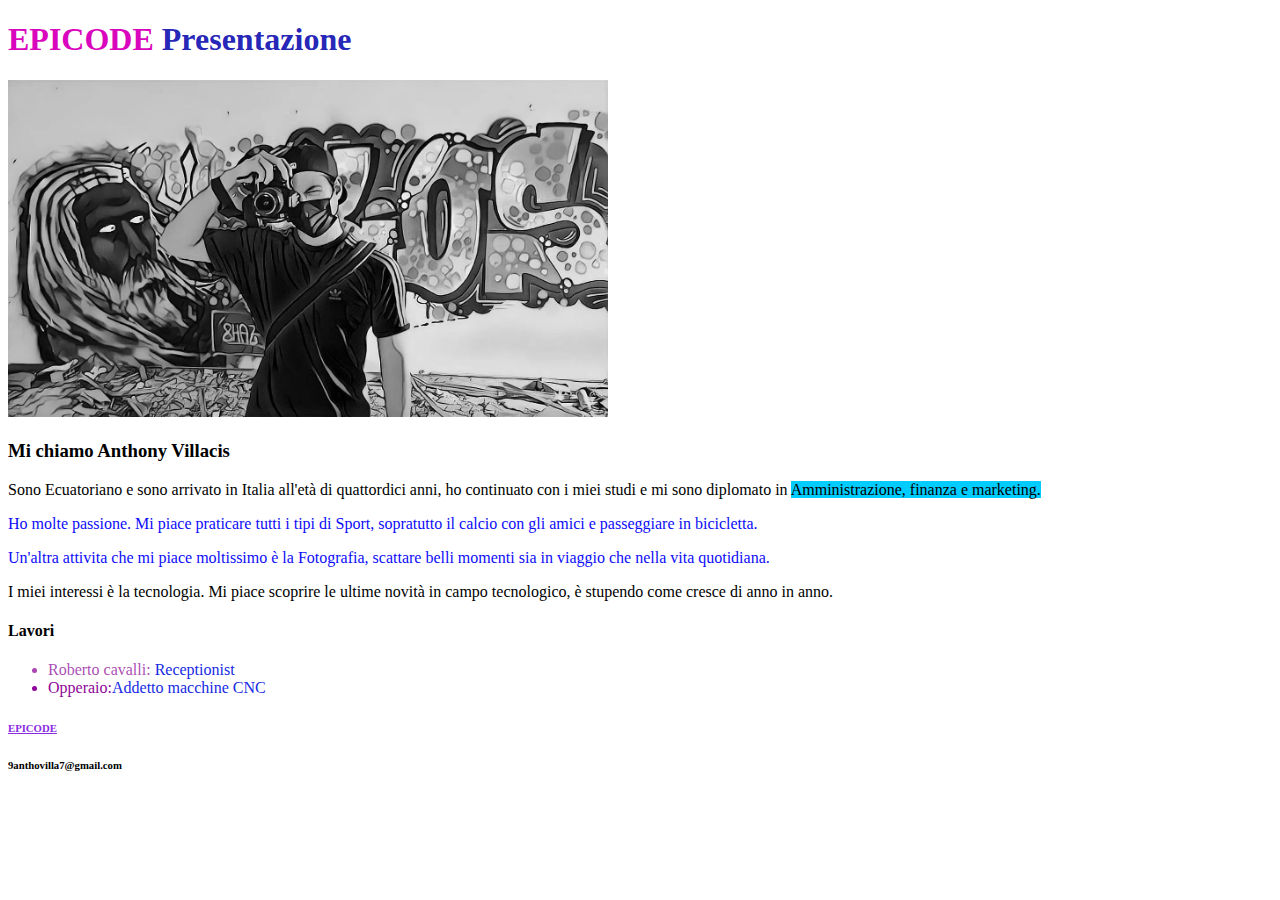
<file: Challenge 1/index.html>
<!DOCTYPE html>
<html lang="en">
<head>
    <meta charset="UTF-8">
    <meta http-equiv="X-UA-Compatible" content="IE=edge">
    <meta name="viewport" content="width=device-width, initial-scale=1.0">
    <title>Epicode</title>
</head>
<body>
    <h1 style="color: rgb(218, 6, 189);">EPICODE<span STYLE="color: rgba(33, 33, 182, 0.993);"> Presentazione</H6> </span></h1>
    <img src="Photo.jpg" 
    style="width: 600px;"/>
    <h3>Mi chiamo Anthony Villacis</h4>   
    <p>Sono Ecuatoriano e sono arrivato in Italia all'età di quattordici anni, 
        ho continuato con i miei studi e mi sono
        diplomato in <span style="background-color: rgb(0, 204, 255);">Amministrazione, finanza e marketing.</span>     
    </p>
 <div style="color: rgb(12, 12, 250);">  
    <p>Ho molte passione. Mi piace praticare tutti i tipi di Sport, sopratutto il calcio con gli amici e passeggiare in bicicletta.</p>
    <p>Un'altra attivita che mi piace moltissimo è la Fotografia, scattare belli momenti sia in viaggio che nella vita quotidiana.</p>
    </div>
    <p>I miei interessi è la tecnologia. Mi piace scoprire le ultime novità in campo tecnologico, è stupendo come cresce di anno in anno.</p>
    <h4>Lavori</h4>
    <ul>
        <li style="color: rgba(141, 5, 153, 0.747);">Roberto cavalli:<span style="color: rgb(21, 42, 228);"> Receptionist</span></li>
        <li style="color: rgb(141, 5, 153);">Opperaio:<span style="color: rgb(21, 42, 228);">Addetto macchine CNC</span>
    </ul>
    <a href="https://epicode.com/it/?utm_source=adwords&utm_campaign=Brand&utm_adgroup=brandexact&utm_term=epicode&utm_medium=ppc&hsa_acc=1246633295&hsa_cam=11897141170&hsa_grp=115607542236&hsa_ad=639941169967&hsa_src=g&hsa_tgt=kwd-1083842420863&hsa_kw=epicode&hsa_mt=e&hsa_net=adwords&hsa_ver=3&gclid=Cj0KCQjw9deiBhC1ARIsAHLjR2BD3KUQQOvbaFv7ecuHyenoBZnwPdJgtm6S68QBkU-zKNmgM71jjWwaAq2bEALw_wcB" style="color: blueviolet;">
        <h6>EPICODE</h6>
    </a>
    <h6>9anthovilla7@gmail.com</h6>
</body>
</html>
</file>
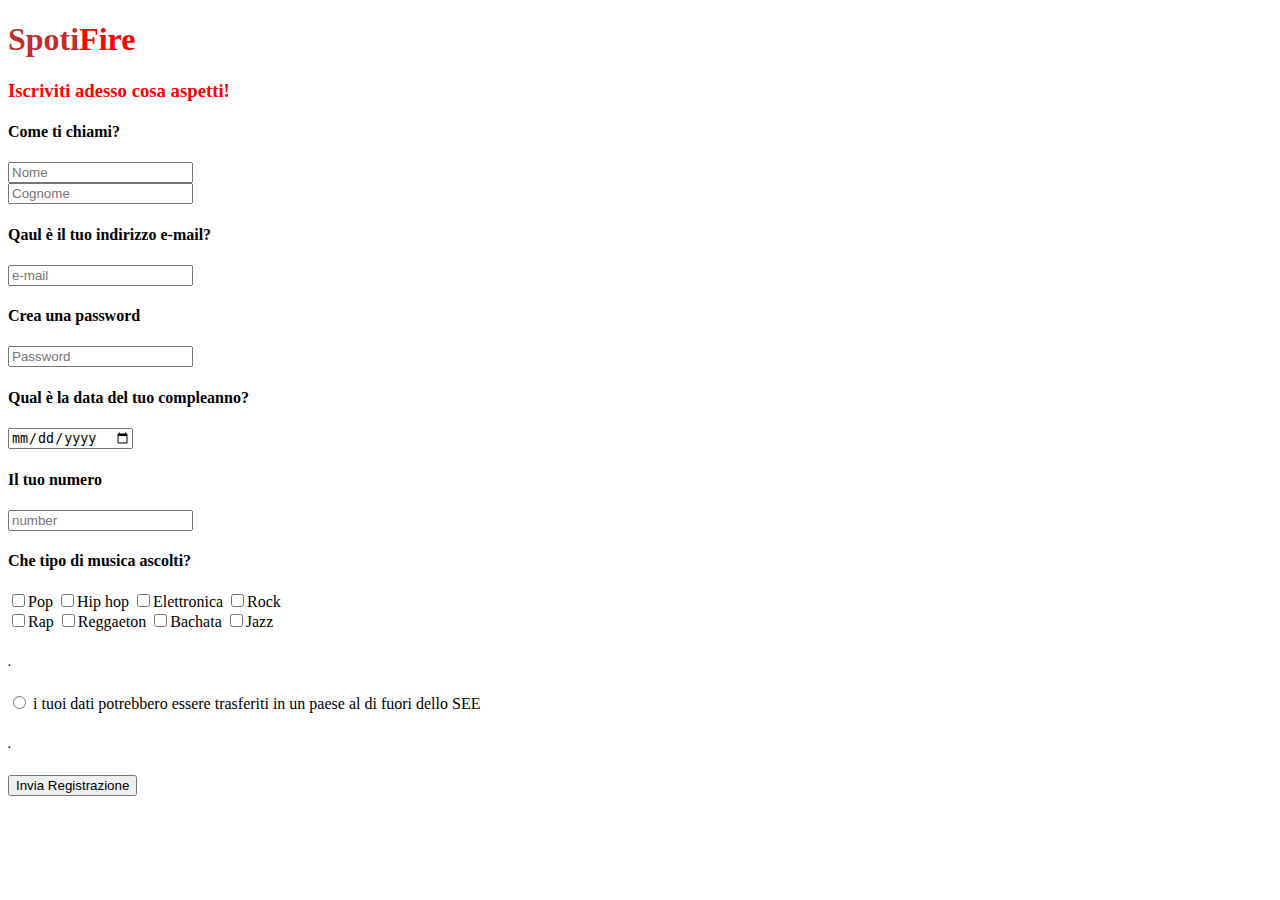
<file: Challenges 2/index.html>
<!DOCTYPE html>
<html lang="en">
<head>
    <meta charset="UTF-8">
    <meta http-equiv="X-UA-Compatible" content="IE=edge">
    <meta name="viewport" content="width=device-width, initial-scale=1.0">
    <title>FrontEnd</title>
</head>
<body>
    <h1 Style="color: rgba(185, 14, 14, 0.897);">Spoti<span style="color: rgb(255, 1, 1);">Fire</span></h1>
    <h3 style="color: rgb(255, 0, 0);">Iscriviti adesso cosa aspetti!</h3>
    <form onsubmit="alert('Registrazione Inviata!')">
    <div>
        <h4>Come ti chiami?</h4>
        <input type="text" placeholder="Nome"/>  
    </div>
    <div>
    <input type="text" placeholder="Cognome"/>  
</div> 
    <div>
        <h4>Qaul è il tuo indirizzo e-mail?</h4>
        <input type="email" placeholder="e-mail"/>  
    </div>
    <div>
        <h4>Crea una password</h4>
        <input type="password" placeholder="Password"/>  
    </div>
    <div>
        <h4>Qual è la data del tuo compleanno?</h4>
        <input type="date"/>  
    </div>
    <div>
        <h4>Il tuo numero</h4>
        <input type="number" placeholder="number"/>  
    </div>
    <div>
        <h4>Che tipo di musica ascolti?</h4>
        <input type="checkbox"/>Pop
        <input type="checkbox"/>Hip hop
        <input type="checkbox"/>Elettronica
        <input type="checkbox"/>Rock
    </div>
    <div>
        <input type="checkbox"/>Rap
        <input type="checkbox"/>Reggaeton
        <input type="checkbox"/>Bachata
        <input type="checkbox"/>Jazz
    </div>
    <div>
        <h6>.</h6>
        <input type="radio"/> i tuoi dati potrebbero essere trasferiti in un paese al di fuori dello SEE 
    </div>
    <div>
        <h6>.</h6>
        <button type="submit">Invia Registrazione</button>
    </div>
</form>
</body>
</html>
</file>
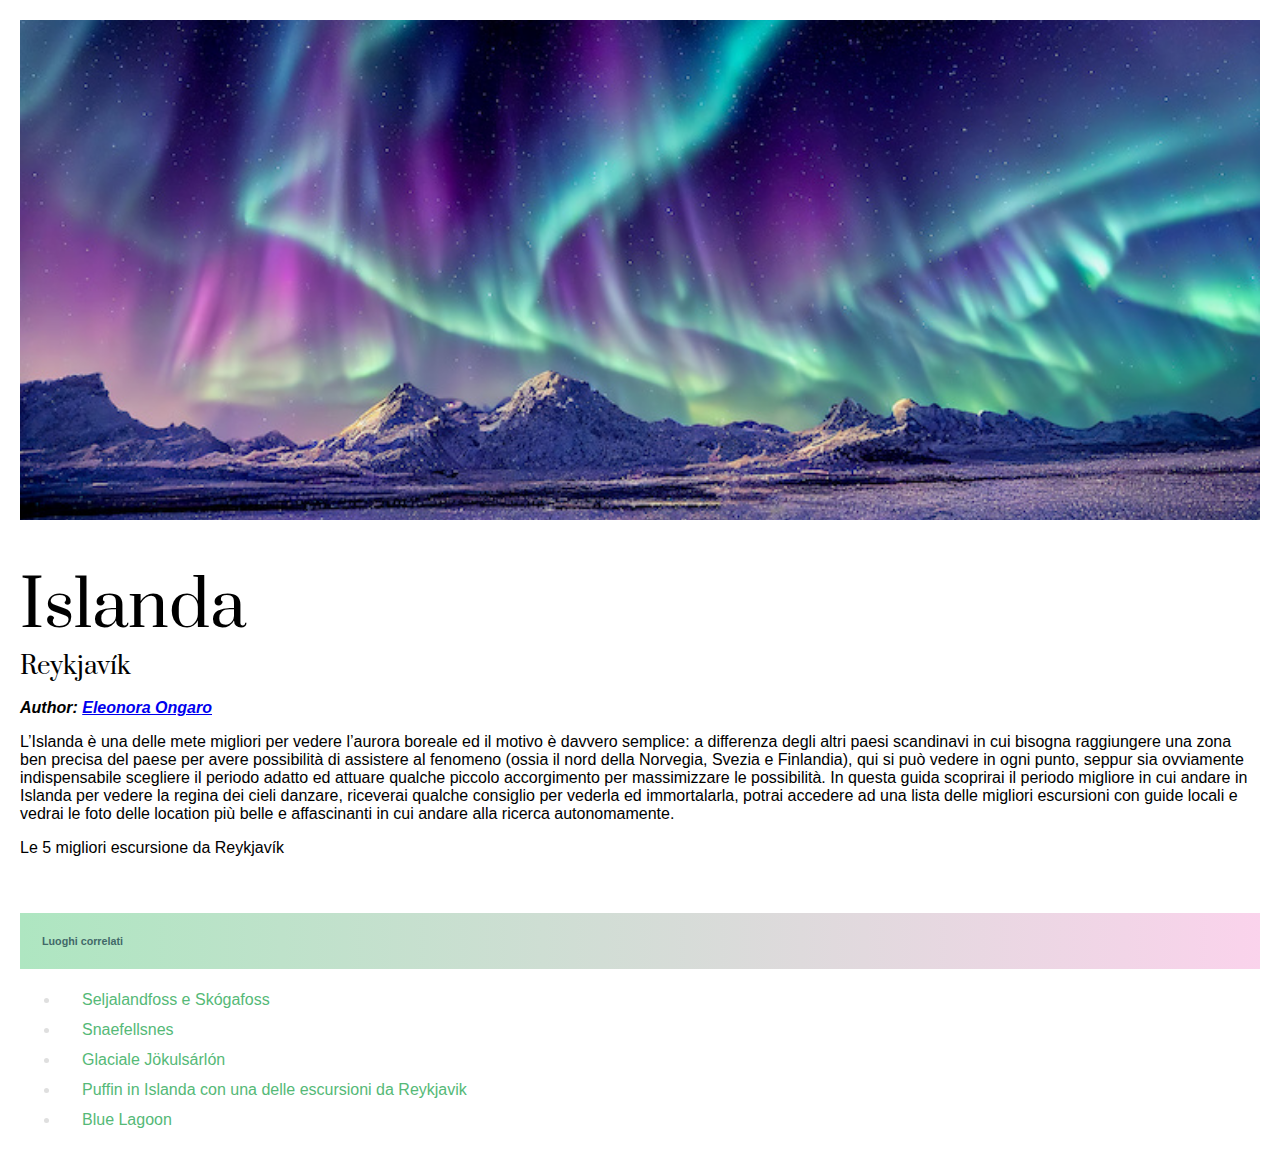
<file: Challenges 3/index.html>
<!DOCTYPE html>
<html lang="en">
<head>
  <meta charset="UTF-8">
  <meta http-equiv="X-UA-Compatible" content="IE=edge">
  <meta name="viewport" content="width=device-width, initial-scale=1.0">
  <link rel="stylesheet" href="style.css" />
  <title>CSS</title>
</head>
<body>
  <div class="main-section">
    <div class="image-container"></div>
  <h1>Islanda</h1>
  <h3>Reykjavík</h3>
  <p class="link-author"> Author:
    <a href="https://www.eleonoraongaro.it/benvenuto/"> Eleonora Ongaro</a>
  </p>
  <p>L’Islanda è una delle mete migliori per vedere l’aurora boreale ed il motivo è davvero semplice: a differenza degli altri paesi scandinavi in cui bisogna raggiungere una zona ben precisa del paese per avere possibilità di assistere al fenomeno (ossia il nord della Norvegia, Svezia e Finlandia), qui si può vedere in ogni punto, seppur sia ovviamente indispensabile scegliere il periodo adatto ed attuare qualche piccolo accorgimento per massimizzare le possibilità. In questa guida scoprirai il periodo migliore in cui andare in Islanda per vedere la regina dei cieli danzare, riceverai qualche consiglio per vederla ed immortalarla, potrai accedere ad una lista delle migliori escursioni con guide locali e vedrai le foto delle location più belle e affascinanti in cui andare alla ricerca autonomamente.
  </p>
  <p>Le 5 migliori escursione da Reykjavík
  </p>
  <h6>Luoghi correlati</h6>
  <ul>
    <li><a  class="luoghi" href="Seljalandfoss.html" >Seljalandfoss e Skógafoss</a></li>
    <li><a  class="luoghi" href="Snaefellsnes.html">Snaefellsnes</a></li>
    <li><a  class="luoghi" href="Jökulsárlón.html">Glaciale Jökulsárlón</a></li>
    <li><a  class="luoghi" href="Puffin.html">Puffin in Islanda con una delle escursioni da Reykjavik</a></li>
    <li><a  class="luoghi" href="BlueLagoon.html">Blue Lagoon</a></li>
  </ul>
</div>
</body>
</html>
</file>
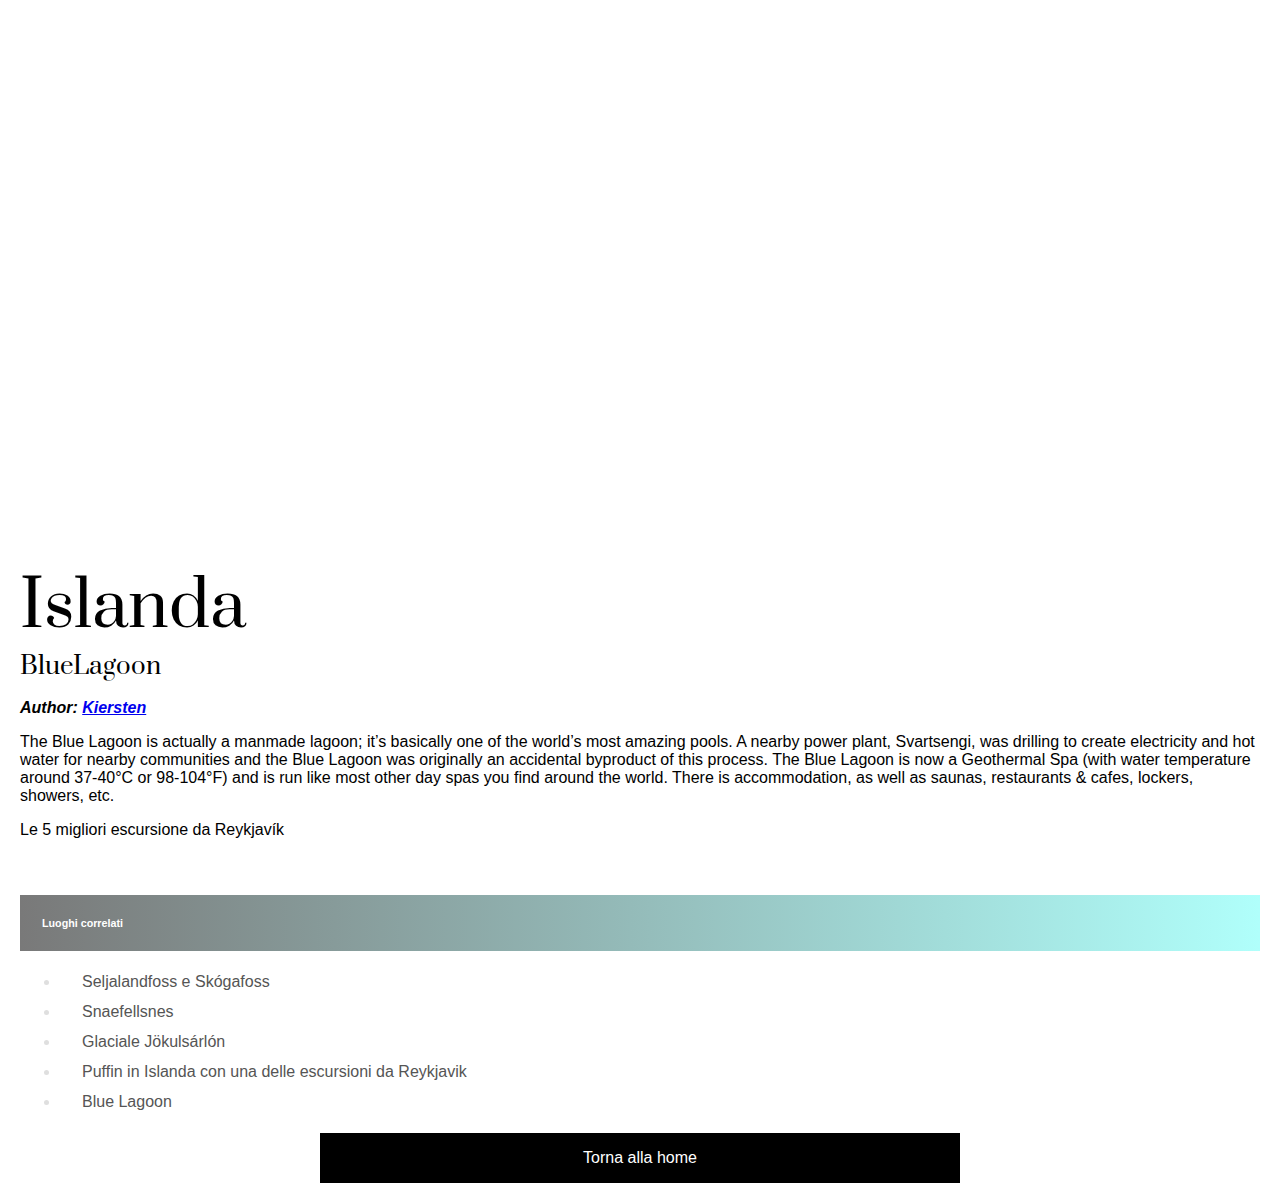
<file: Challenges 3/BlueLagoon.html>
<!DOCTYPE html>
<html lang="en">
<head>
  <meta charset="UTF-8">
  <meta http-equiv="X-UA-Compatible" content="IE=edge">
  <meta name="viewport" content="width=device-width, initial-scale=1.0">
  <title>CSS</title>
  <style>
    @import url('https://fonts.googleapis.com/css2?family=Prata&display=swap');
    h1 {font-family: 'Prata', serif;
  font-size: 64px;
font-weight: 400;
margin-bottom: 0;
}
    h3 {font-family: 'Prata', serif;
  font-size: 24px;
  font-weight: 400;
margin-top: 0;
margin-bottom: 0;
}
h6 {padding: 22px;
margin-bottom: 0px;
margin-top: 56px;
background: linear-gradient(90deg, #797979, rgba(0, 255, 242, 0.308));
color: rgb(255, 255, 255);
}  
body {
      margin: 0;
      font-family: 'Montserrat', sans-serif;
    }
    .link-author{
      font-weight: 600;
      font-style: italic;
    }
    .main-section{padding: 20px;}
      .image-container{
        height: 500px;
      background-image: url(https://www.theblondeabroad.com/wp-content/uploads/2014/11/Iceland-Blue-Lagoon-7-1.jpg);
      background-position: 30% 75%;
      background-repeat: no-repeat;
      background-size: cover;
    }
    li {padding-top: 6px;
      padding-bottom: 6px;
      border-bottom: 1px;
    padding-left: 22px;
  color: #dfdfdf;
}
.luoghi{color: #555555;
text-decoration: none;}
.luoghi:hover{color: rgb(32, 231, 245);}
footer{padding: 16px;
background-color: #000000;
text-align: center;
margin-left: 300px;
margin-right: 300px;}
footer a{color: rgb(255, 255, 255);
text-decoration: none;
}
  </style>
</head>
<body>
  <div class="main-section">
    <div class="image-container"></div>
  <h1>Islanda</h1>
  <h3>BlueLagoon</h3>
  <p class="link-author"> Author:
    <a href="https://www.theblondeabroad.com/about-me-5/">Kiersten</a>
  </p>
  <p>The Blue Lagoon is actually a manmade lagoon; it’s basically one of the world’s most amazing pools. A nearby power plant, Svartsengi, was drilling to create electricity and hot water for nearby communities and the Blue Lagoon was originally an accidental byproduct of this process.
The Blue Lagoon is now a Geothermal Spa (with water temperature around 37-40°C or 98-104°F) and is run like most other day spas you find around the world. There is accommodation, as well as saunas, restaurants & cafes, lockers, showers, etc.
  </p>
  <p>Le 5 migliori escursione da Reykjavík
  </p>
  <h6>Luoghi correlati</h6>
  <ul>
    <li><a class="luoghi" href="Seljalandfoss.html">Seljalandfoss e Skógafoss</a></li>
    <li><a class="luoghi" href="Snaefellsnes.html">Snaefellsnes</a></li>
    <li><a class="luoghi" href="Jökulsárlón.html">Glaciale Jökulsárlón</a></li>
    <li><a class="luoghi" href="Puffin.html">Puffin in Islanda con una delle escursioni da Reykjavik</a></li>
    <li><a class="luoghi" href="BlueLagoon.html">Blue Lagoon</a></li>
  </ul>
  <footer>
    <a href="index.html">Torna alla home</a>
  </footer>
</div>
</body>
</html>
</file>
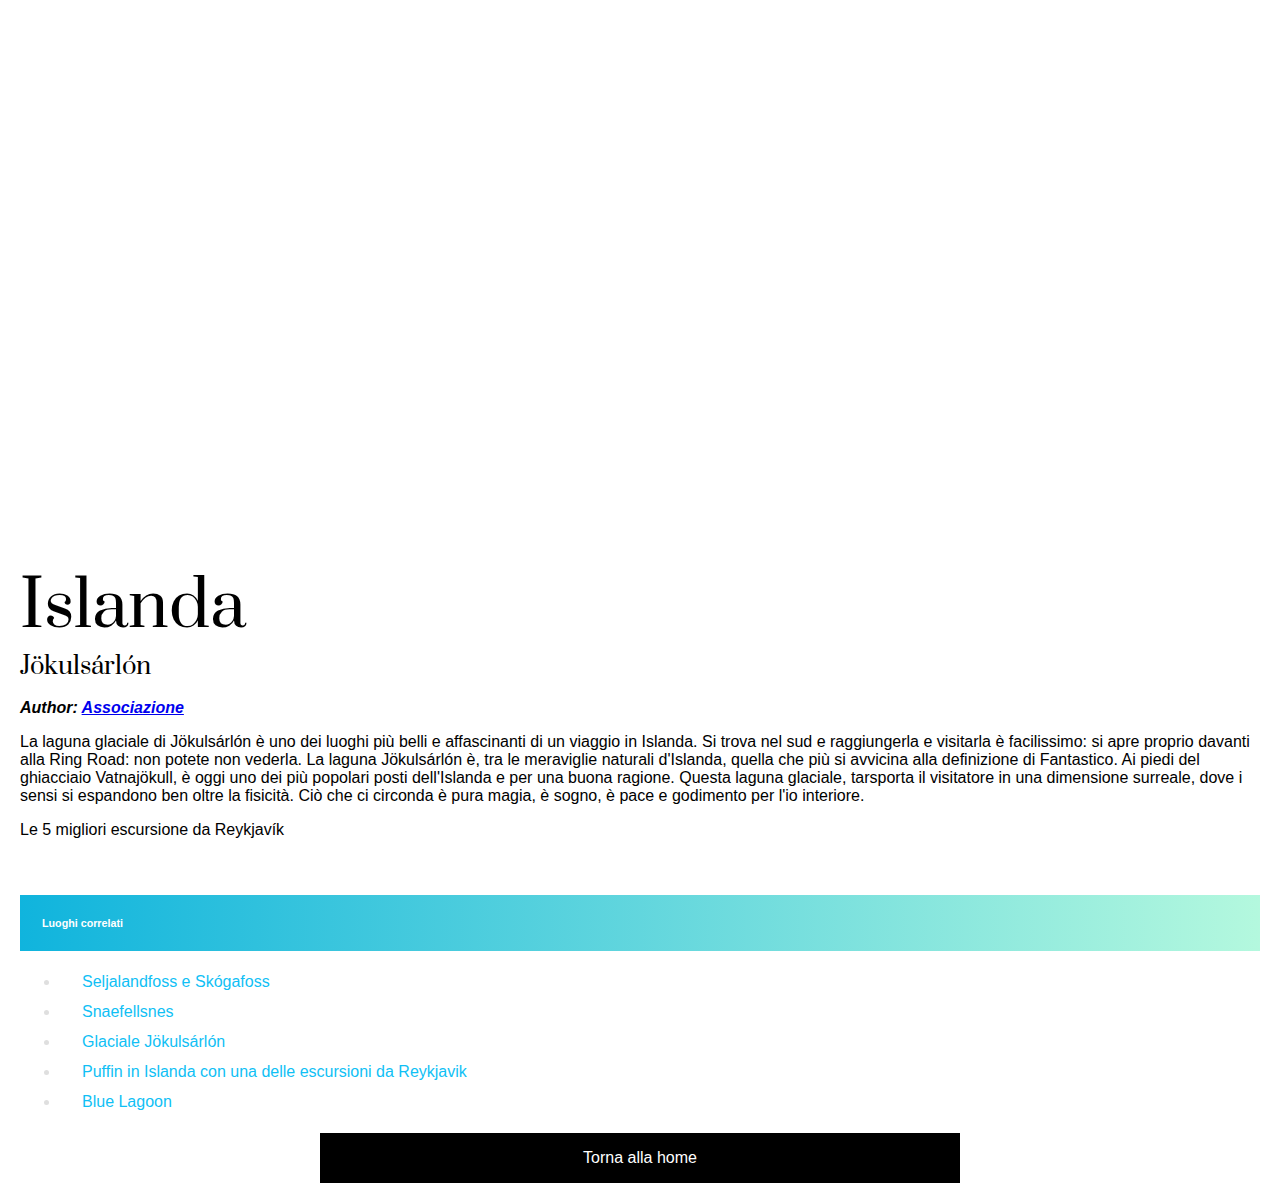
<file: Challenges 3/Jökulsárlón.html>
<!DOCTYPE html>
<html lang="en">
<head>
  <meta charset="UTF-8">
  <meta http-equiv="X-UA-Compatible" content="IE=edge">
  <meta name="viewport" content="width=device-width, initial-scale=1.0">
  <title>CSS</title>
  <style>
    @import url('https://fonts.googleapis.com/css2?family=Prata&display=swap');
    h1 {font-family: 'Prata', serif;
  font-size: 64px;
font-weight: 400;
margin-bottom: 0;
}
    h3 {font-family: 'Prata', serif;
  font-size: 24px;
  font-weight: 400;
margin-top: 0;
margin-bottom: 0;
}
h6 {padding: 22px;
margin-bottom: 0px;
margin-top: 56px;
background: linear-gradient(90deg, #10b4dd, rgba(12, 233, 148, 0.308));
color: rgb(255, 255, 255);
}  
body {
      margin: 0;
      font-family: 'Montserrat', sans-serif;
    }
    .link-author{
      font-weight: 600;
      font-style: italic;
    }
    .main-section{padding: 20px;}
      .image-container{
        height: 500px;
      background-image: url(https://mybestplace.com/uploads/2021/12/Aurora-Boreale-Jokulsarlon-Islanda-4.jpg);
      background-position: 30% 75%;
      background-repeat: no-repeat;
      background-size: cover;
    }
    li {padding-top: 6px;
      padding-bottom: 6px;
      border-bottom: 1px;
    padding-left: 22px;
  color: #dfdfdf;
}
.luoghi{color: #10bff5;
text-decoration: none;}
.luoghi:hover{color: rgb(5, 248, 187);}
footer{padding: 16px;
background-color: #000000;
text-align: center;
margin-left: 300px;
margin-right: 300px;}
footer a{color: rgb(255, 255, 255);
text-decoration: none;
}
  </style>
</head>
<body>
  <div class="main-section">
    <div class="image-container"></div>
  <h1>Islanda</h1>
  <h3>Jökulsárlón</h3>
  <p class="link-author"> Author:
    <a href="https://www.islanda.it/chisiamo/noi">Associazione</a>
  </p>
  <p>La laguna glaciale di Jökulsárlón è uno dei luoghi più belli e affascinanti di un viaggio in Islanda.
    Si trova nel sud e raggiungerla e visitarla è facilissimo: si apre proprio davanti alla Ring Road: non potete non vederla.
    
    La laguna Jökulsárlón è, tra le meraviglie naturali d'Islanda, quella che più si avvicina alla definizione di Fantastico. Ai piedi del ghiacciaio Vatnajökull, è oggi uno dei più popolari posti dell'Islanda e per una buona ragione. Questa laguna glaciale, tarsporta il visitatore in una dimensione surreale, dove i sensi si espandono ben oltre la fisicità. Ciò che ci circonda è pura magia, è sogno, è pace e godimento per l'io interiore.
  </p>
  <p>Le 5 migliori escursione da Reykjavík
  </p>
  <h6>Luoghi correlati</h6>
  <ul>
    <li><a class="luoghi" href="Seljalandfoss.html">Seljalandfoss e Skógafoss</a></li>
    <li><a class="luoghi" href="Snaefellsnes.html">Snaefellsnes</a></li>
    <li><a class="luoghi" href="Jökulsárlón.html">Glaciale Jökulsárlón</a></li>
    <li><a class="luoghi" href="Puffin.html">Puffin in Islanda con una delle escursioni da Reykjavik</a></li>
    <li><a class="luoghi" href="BlueLagoon.html">Blue Lagoon</a></li>
  </ul>
  <footer>
    <a href="index.html">Torna alla home</a>
  </footer>
</div>
</body>
</html>
</file>
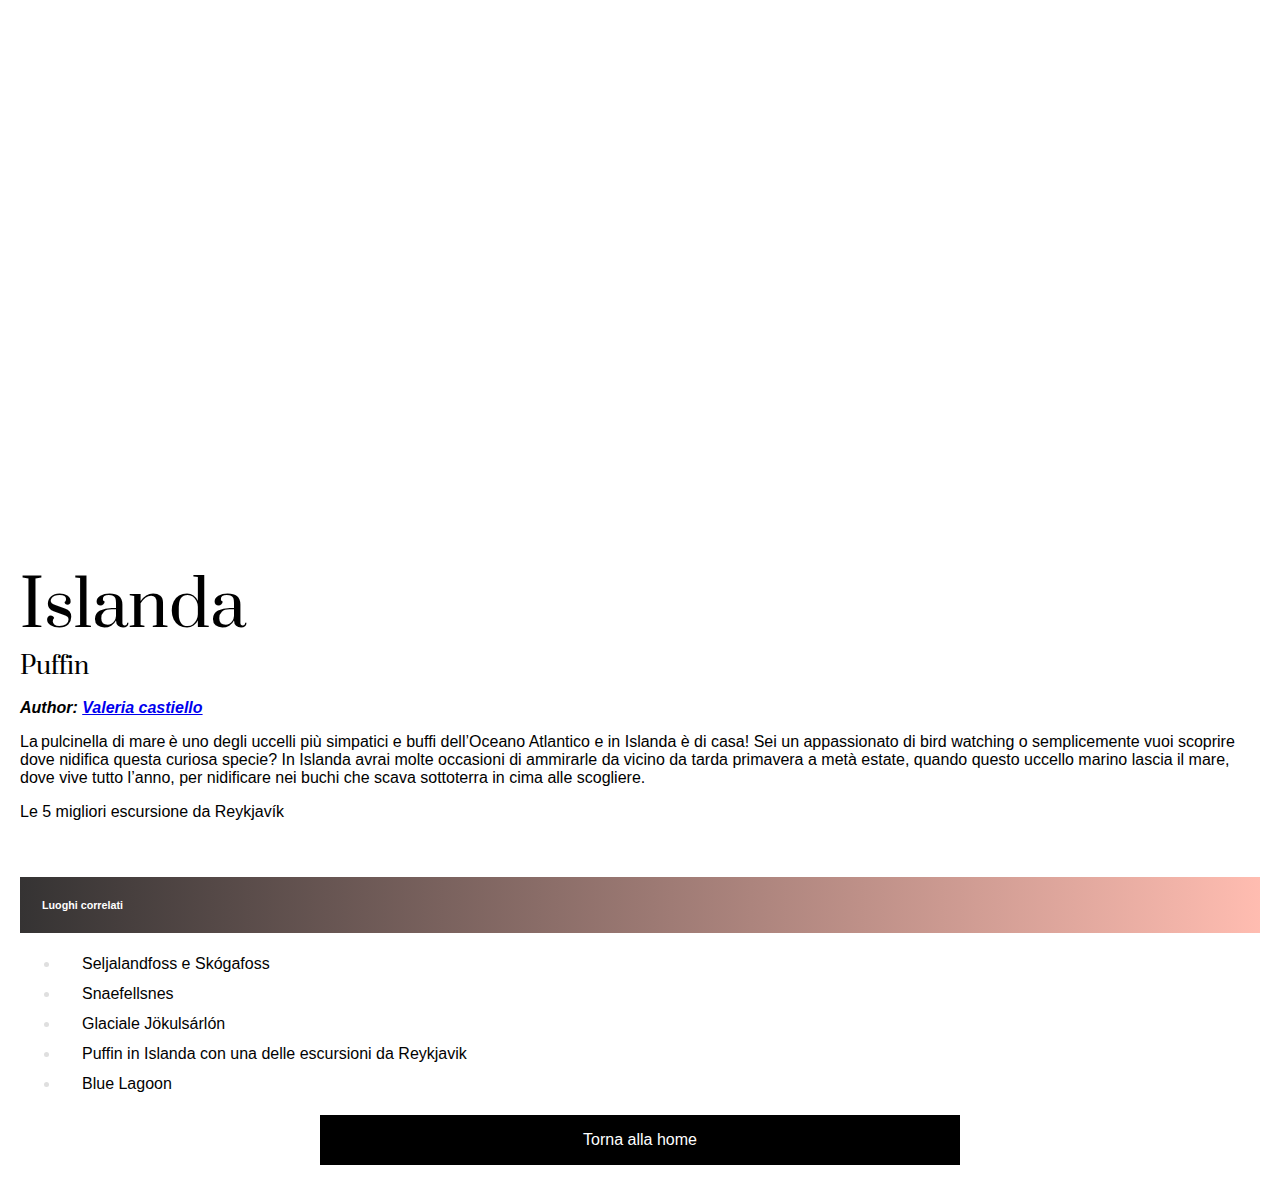
<file: Challenges 3/Puffin.html>
<!DOCTYPE html>
<html lang="en">
<head>
  <meta charset="UTF-8">
  <meta http-equiv="X-UA-Compatible" content="IE=edge">
  <meta name="viewport" content="width=device-width, initial-scale=1.0">
  <title>CSS</title>
  <style>
    @import url('https://fonts.googleapis.com/css2?family=Prata&display=swap');
    h1 {font-family: 'Prata', serif;
  font-size: 64px;
font-weight: 400;
margin-bottom: 0;
}
    h3 {font-family: 'Prata', serif;
  font-size: 24px;
  font-weight: 400;
margin-top: 0;
margin-bottom: 0;
}
h6 {padding: 22px;
margin-bottom: 0px;
margin-top: 56px;
background: linear-gradient(90deg, #353333, rgba(255, 40, 2, 0.308));
color: rgb(255, 255, 255);
}  
body {
      margin: 0;
      font-family: 'Montserrat', sans-serif;
    }
    .link-author{
      font-weight: 600;
      font-style: italic;
    }
    .main-section{padding: 20px;}
      .image-container{
        height: 500px;
      background-image: url(https://www.viaggifotografici.biz/media/cache/photo/uploads/photos/puffin-islanda.jpeg);
      background-position: 30% 75%;
      background-repeat: no-repeat;
      background-size: cover;
    }
    li {padding-top: 6px;
      padding-bottom: 6px;
      border-bottom: 1px;
    padding-left: 22px;
  color: #dfdfdf;
}
.luoghi{color: #020202;
text-decoration: none;}
.luoghi:hover{color: rgb(247, 11, 11);}
footer{padding: 16px;
background-color: #000000;
text-align: center;
margin-left: 300px;
margin-right: 300px;}
footer a{color: rgb(255, 255, 255);
text-decoration: none;
}
  </style>
</head>
<body>
  <div class="main-section">
    <div class="image-container"></div>
  <h1>Islanda</h1>
  <h3>Puffin </h3>
  <p class="link-author"> Author:
    <a href="https://valeriacastiello.com/about/">Valeria castiello</a>
  </p>
  <p>La pulcinella di mare è uno degli uccelli più simpatici e buffi dell’Oceano Atlantico e in Islanda è di casa! Sei un appassionato di bird watching o semplicemente vuoi scoprire dove nidifica questa curiosa specie? In Islanda avrai molte occasioni di ammirarle da vicino da tarda primavera a metà estate, quando questo uccello marino lascia il mare, dove vive tutto l’anno, per nidificare nei buchi che scava sottoterra in cima alle scogliere.
  </p>
  <p>Le 5 migliori escursione da Reykjavík
  </p>
  <h6>Luoghi correlati</h6>
  <ul>
    <li><a class="luoghi" href="Seljalandfoss.html">Seljalandfoss e Skógafoss</a></li>
    <li><a class="luoghi" href="Snaefellsnes.html">Snaefellsnes</a></li>
    <li><a class="luoghi" href="Jökulsárlón.html">Glaciale Jökulsárlón</a></li>
    <li><a class="luoghi" href="Puffin.html">Puffin in Islanda con una delle escursioni da Reykjavik</a></li>
    <li><a class="luoghi" href="BlueLagoon.html">Blue Lagoon</a></li>
  </ul>
  <footer>
    <a href="index.html">Torna alla home</a>
  </footer>
</div>
</body>
</html>
</file>
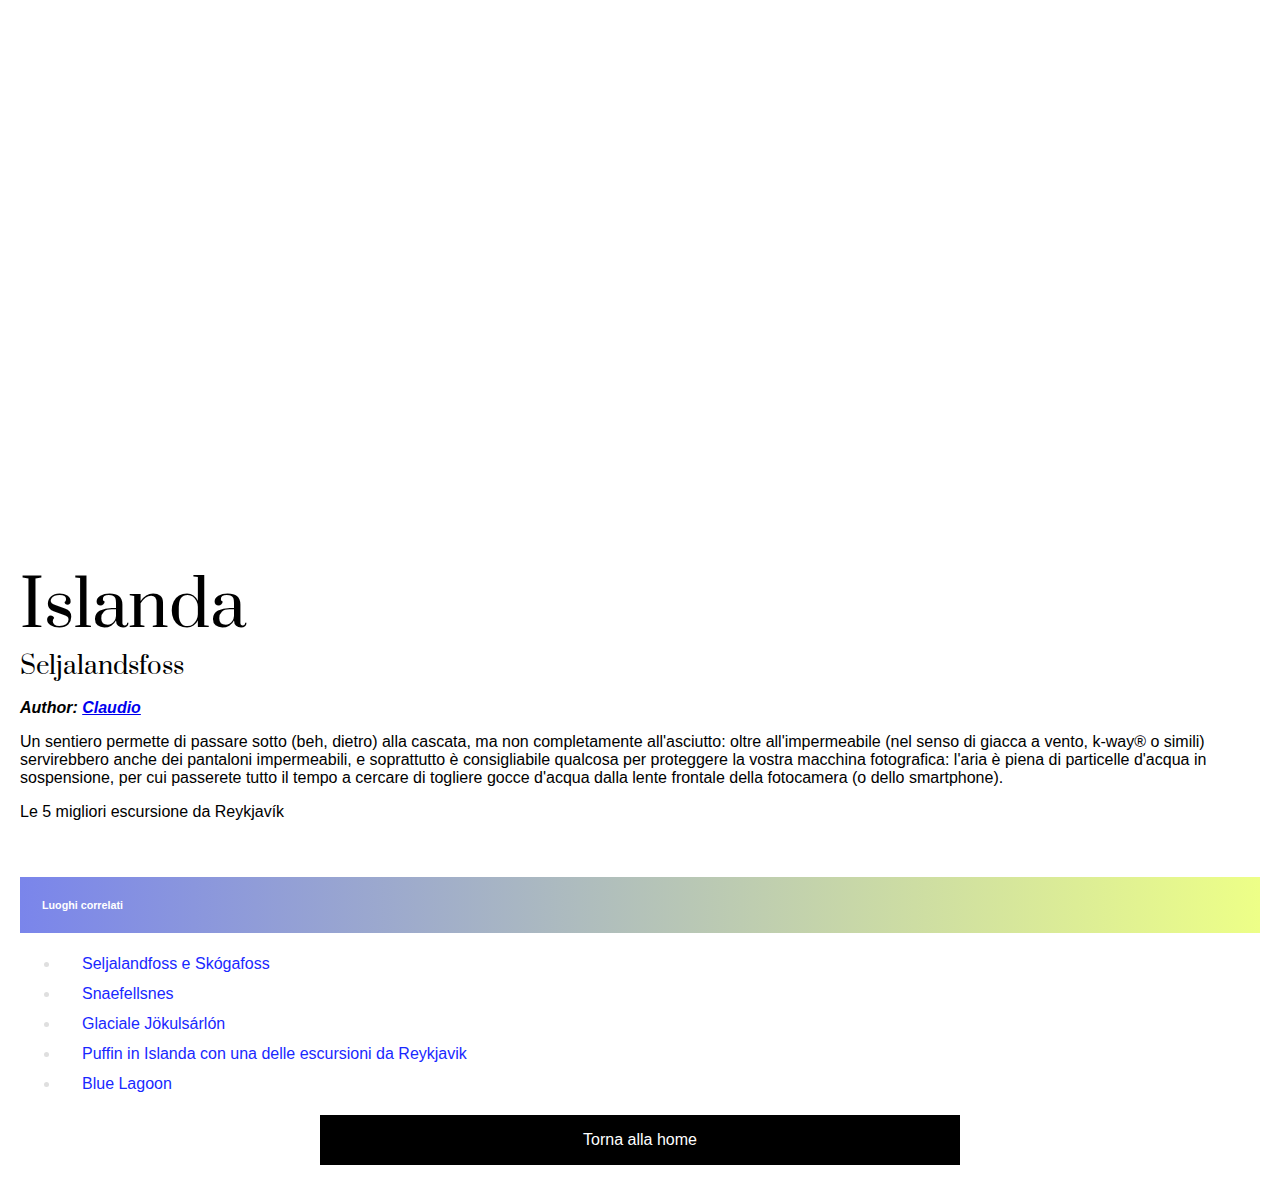
<file: Challenges 3/Seljalandfoss.html>
<!DOCTYPE html>
<html lang="en">
<head>
  <meta charset="UTF-8">
  <meta http-equiv="X-UA-Compatible" content="IE=edge">
  <meta name="viewport" content="width=device-width, initial-scale=1.0">
  <title>CSS</title>
  <style>
    @import url('https://fonts.googleapis.com/css2?family=Prata&display=swap');
    h1 {font-family: 'Prata', serif;
  font-size: 64px;
font-weight: 400;
margin-bottom: 0;
}
    h3 {font-family: 'Prata', serif;
  font-size: 24px;
  font-weight: 400;
margin-top: 0;
margin-bottom: 0;
}
h6 {padding: 22px;
margin-bottom: 0px;
margin-top: 56px;
background: linear-gradient(90deg, #7a85eb, rgba(221, 255, 27, 0.527));
color: rgb(255, 255, 255);
}  
body {
      margin: 0;
      font-family: 'Montserrat', sans-serif;
    }
    .link-author{
      font-weight: 600;
      font-style: italic;
    }
    .main-section{padding: 20px;}
      .image-container{
        height: 500px;
      background-image: url(https://images.fineartamerica.com/images/artworkimages/mediumlarge/2/1-iceland-south-iceland-suwurland-sunset-from-the-footpath-behind-seljalandsfoss-waterfall-sebastian-wasek.jpg);
      background-position: 30% 75%;
      background-repeat: no-repeat;
      background-size: cover;
    }
    li {padding-top: 6px;
      padding-bottom: 6px;
      border-bottom: 1px;
    padding-left: 22px;
  color: #dfdfdf;
}
.luoghi{color: #1928ff;
text-decoration: none;}
.luoghi:hover{color: rgb(170, 163, 71);}
footer{padding: 16px;
background-color: #000000;
text-align: center;
margin-left: 300px;
margin-right: 300px;}
footer a{color: rgb(255, 255, 255);
text-decoration: none;
}
  </style>
</head>
<body>
  <div class="main-section">
    <div class="image-container"></div>
  <h1>Islanda</h1>
  <h3>Seljalandsfoss</h3>
  <p class="link-author"> Author:
    <a href="https://www.viaggiareleggeri.com/utenti/profilo/pubblico/18">Claudio</a>
  </p>
  <p>Un sentiero permette di passare sotto (beh, dietro) alla cascata, ma non completamente all'asciutto: oltre all'impermeabile (nel senso di giacca a vento, k-way® o simili) servirebbero anche dei pantaloni impermeabili, e soprattutto è consigliabile qualcosa per proteggere la vostra macchina fotografica: l'aria è piena di particelle d'acqua in sospensione, per cui passerete tutto il tempo a cercare di togliere gocce d'acqua dalla lente frontale della fotocamera (o dello smartphone).
  </p>
  <p>Le 5 migliori escursione da Reykjavík
  </p>
  <h6>Luoghi correlati</h6>
  <ul>
    <li><a class="luoghi" href="Seljalandfoss.html">Seljalandfoss e Skógafoss</a></li>
    <li><a class="luoghi" href="Snaefellsnes.html">Snaefellsnes</a></li>
    <li><a class="luoghi" href="Jökulsárlón.html">Glaciale Jökulsárlón</a></li>
    <li><a class="luoghi" href="Puffin.html">Puffin in Islanda con una delle escursioni da Reykjavik</a></li>
    <li><a class="luoghi" href="BlueLagoon.html">Blue Lagoon</a></li>
  </ul>
  <footer>
    <a href="index.html">Torna alla home</a>
  </footer>
</div>
</body>
</html>
</file>
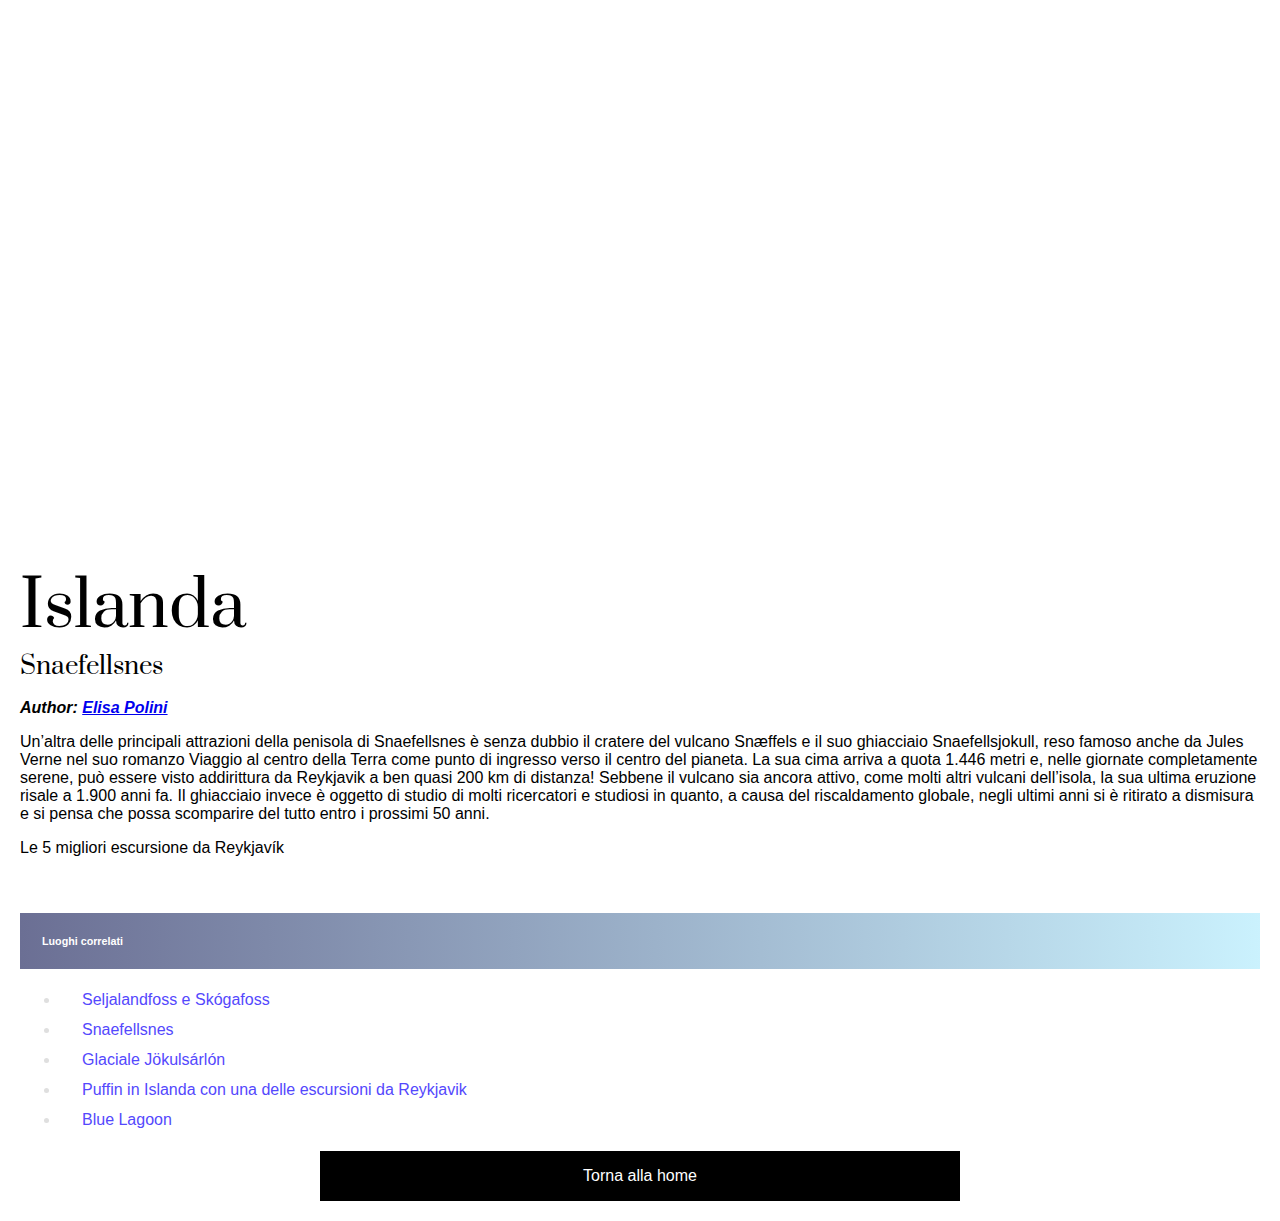
<file: Challenges 3/Snaefellsnes.html>
<!DOCTYPE html>
<html lang="en">
<head>
  <meta charset="UTF-8">
  <meta http-equiv="X-UA-Compatible" content="IE=edge">
  <meta name="viewport" content="width=device-width, initial-scale=1.0">
  <title>CSS</title>
  <style>
    @import url('https://fonts.googleapis.com/css2?family=Prata&display=swap');
    h1 {font-family: 'Prata', serif;
  font-size: 64px;
font-weight: 400;
margin-bottom: 0;
}
    h3 {font-family: 'Prata', serif;
  font-size: 24px;
  font-weight: 400;
margin-top: 0;
margin-bottom: 0;
}
h6 {padding: 22px;
margin-bottom: 0px;
margin-top: 56px;
background: linear-gradient(90deg, #6b6f94, rgba(16, 194, 248, 0.219));
color: rgb(255, 255, 255);
}  
body {
      margin: 0;
      font-family: 'Montserrat', sans-serif;
    }
    .link-author{
      font-weight: 600;
      font-style: italic;
    }
    .main-section{padding: 20px;}
      .image-container{
        height: 500px;
      background-image: url(https://www.unviaggioinfiniteemozioni.it/wp-content/uploads/2017/07/Penisola-di-Snaefellsnes-Kirkjufell.jpg);
      background-position: 30% 75%;
      background-repeat: no-repeat;
      background-size: cover;
    }
    li {padding-top: 6px;
      padding-bottom: 6px;
      border-bottom: 1px;
    padding-left: 22px;
  color: #dfdfdf;
}
.luoghi{color: #5448fd;
text-decoration: none;}
.luoghi:hover{color: rgb(11, 180, 247);}
footer{padding: 16px;
background-color: #000000;
text-align: center;
margin-left: 300px;
margin-right: 300px;}
footer a{color: rgb(255, 255, 255);
text-decoration: none;
}
  </style>
</head>
<body>
  <div class="main-section">
    <div class="image-container"></div>
  <h1>Islanda</h1>
  <h3>Snaefellsnes</h3>
  <p class="link-author"> Author:
    <a href="https://www.unviaggioinfiniteemozioni.it/author/wp_7221844/">Elisa Polini</a>
  </p>
  <p>Un’altra delle principali attrazioni della penisola di Snaefellsnes è senza dubbio il cratere del vulcano Snæffels e il suo ghiacciaio Snaefellsjokull, reso famoso anche da Jules Verne nel suo romanzo Viaggio al centro della Terra come punto di ingresso verso il centro del pianeta. La sua cima arriva a quota 1.446 metri e, nelle giornate completamente serene, può essere visto addirittura da Reykjavik a ben quasi 200 km di distanza! Sebbene il vulcano sia ancora attivo, come molti altri vulcani dell’isola, la sua ultima eruzione risale a 1.900 anni fa. Il ghiacciaio invece è oggetto di studio di molti ricercatori e studiosi in quanto, a causa del riscaldamento globale, negli ultimi anni si è ritirato a dismisura e si pensa che possa scomparire del tutto entro i prossimi 50 anni.
  </p>
  <p>Le 5 migliori escursione da Reykjavík
  </p>
  <h6>Luoghi correlati</h6>
  <ul>
    <li><a class="luoghi" href="Seljalandfoss.html">Seljalandfoss e Skógafoss</a></li>
    <li><a class="luoghi" href="Snaefellsnes.html">Snaefellsnes</a></li>
    <li><a class="luoghi" href="Jökulsárlón.html">Glaciale Jökulsárlón</a></li>
    <li><a class="luoghi" href="Puffin.html">Puffin in Islanda con una delle escursioni da Reykjavik</a></li>
    <li><a class="luoghi" href="BlueLagoon.html">Blue Lagoon</a></li>
  </ul>
  <footer>
    <a href="index.html">Torna alla home</a>
  </footer>
</div>
</body>
</html>
</file>
<file: Challenges 3/style.css>
@import url('https://fonts.googleapis.com/css2?family=Prata&display=swap');
h1 {font-family: 'Prata', serif;
font-size: 64px;
font-weight: 400;
margin-bottom: 0;
}
h3 {font-family: 'Prata', serif;
font-size: 24px;
font-weight: 400;
margin-top: 0;
margin-bottom: 0;
}
h6 {padding: 22px;
margin-bottom: 0px;
margin-top: 56px;
background: linear-gradient(90deg, #aee6c1, rgba(233, 54, 167, 0.219));
color: rgb(66, 105, 105);
}  
body {
  margin: 0;
  font-family: 'Montserrat', sans-serif;
}
.link-author{
  font-weight: 600;
  font-style: italic;
}
.main-section{padding: 20px;}
  .image-container{
    height: 500px;
  background-image: url(Aurora-boreale.jpeg);
  background-position: 30% 75%;
  background-repeat: no-repeat;
  background-size: cover;
}
li {padding-top: 6px;
  padding-bottom: 6px;
  border-bottom: 1px;
padding-left: 22px;
color: #dfdfdf;
}
.luoghi{color: #55b977;
text-decoration: none;}
.luoghi:hover{color: rgb(243, 120, 212);}
</file>
